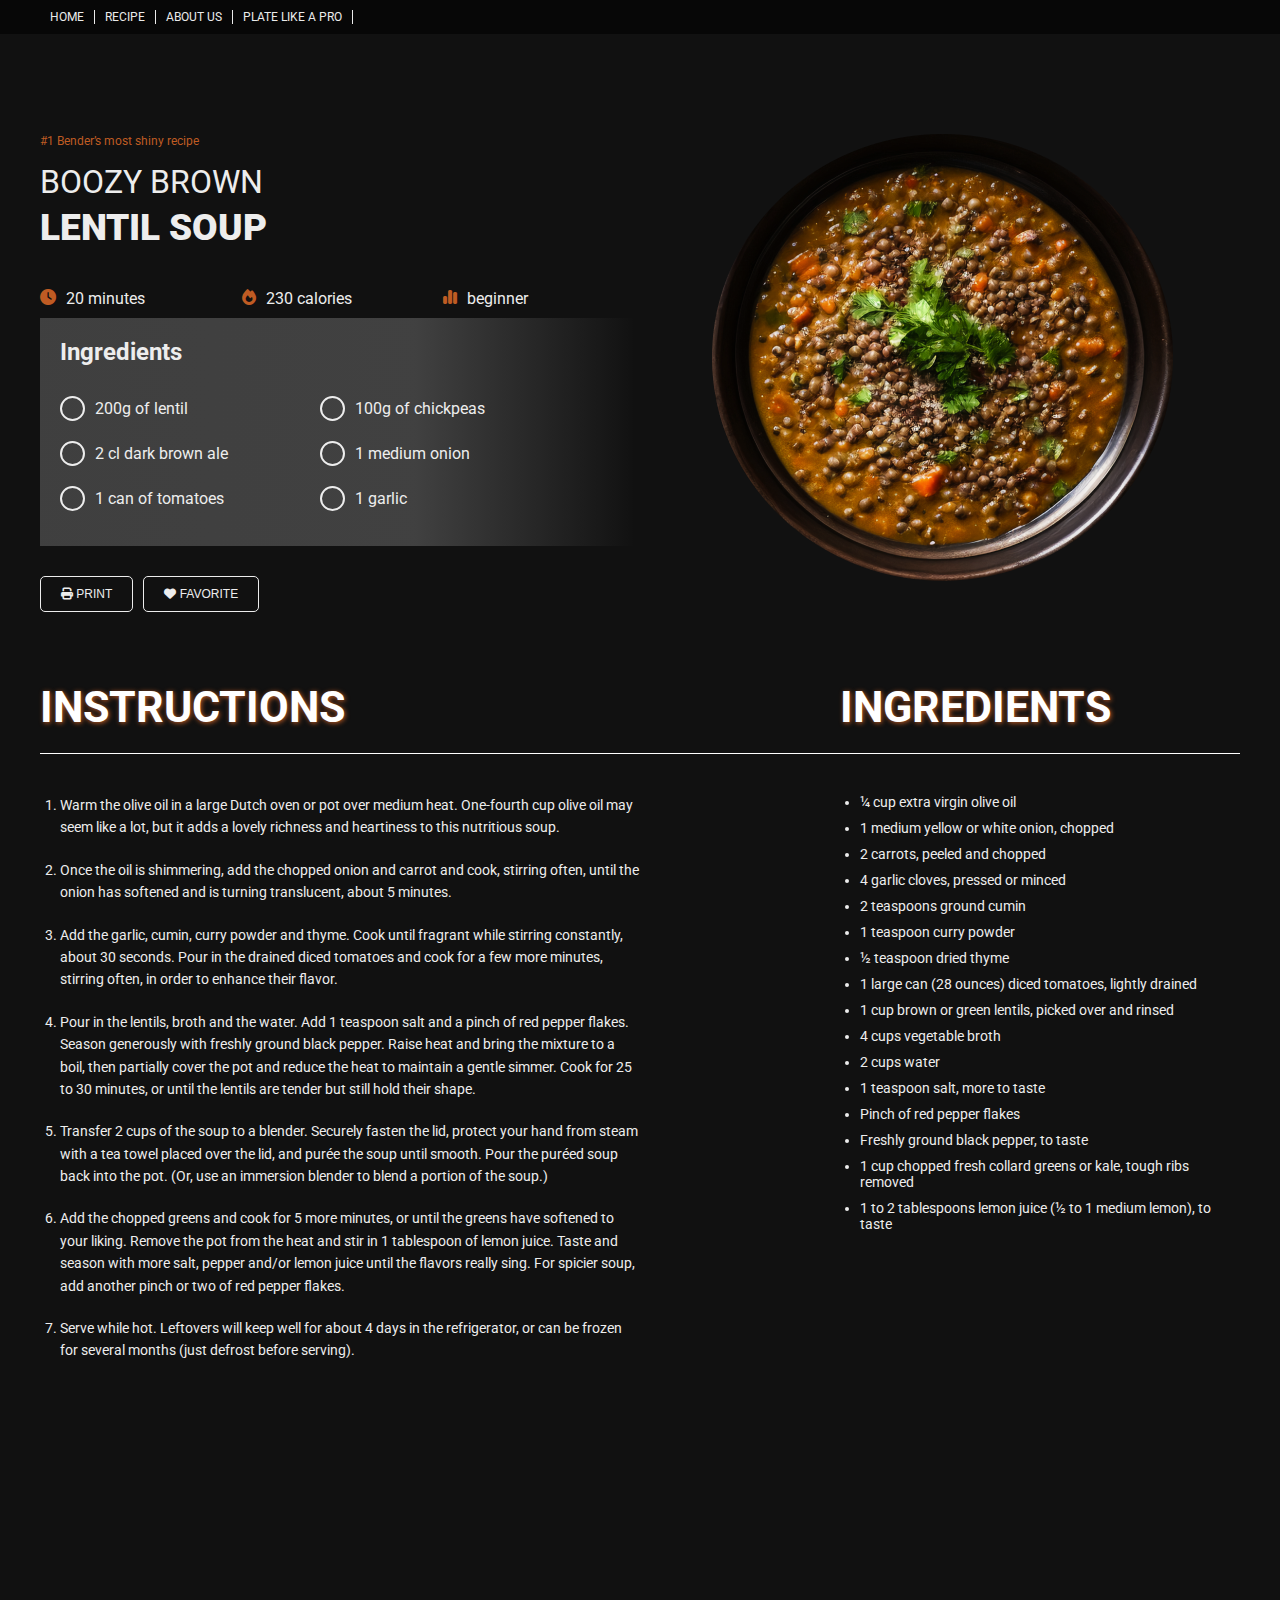
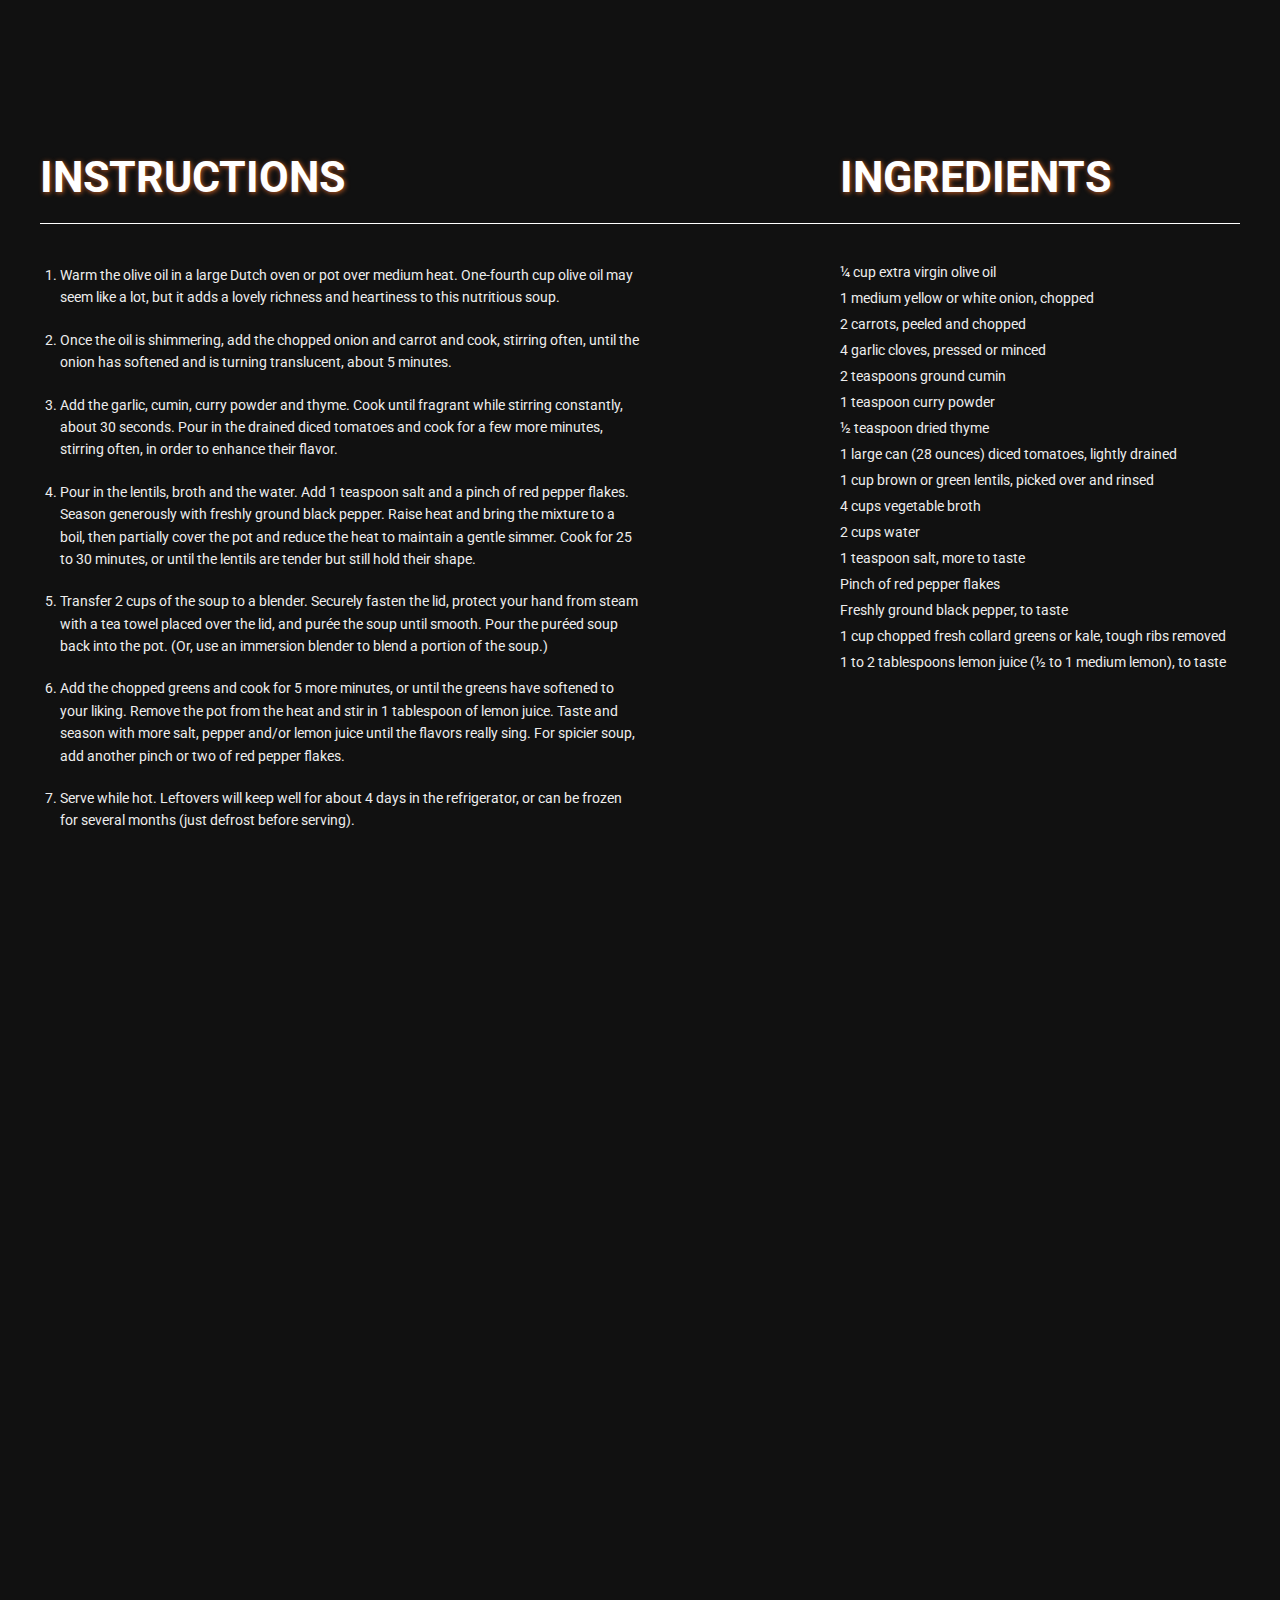
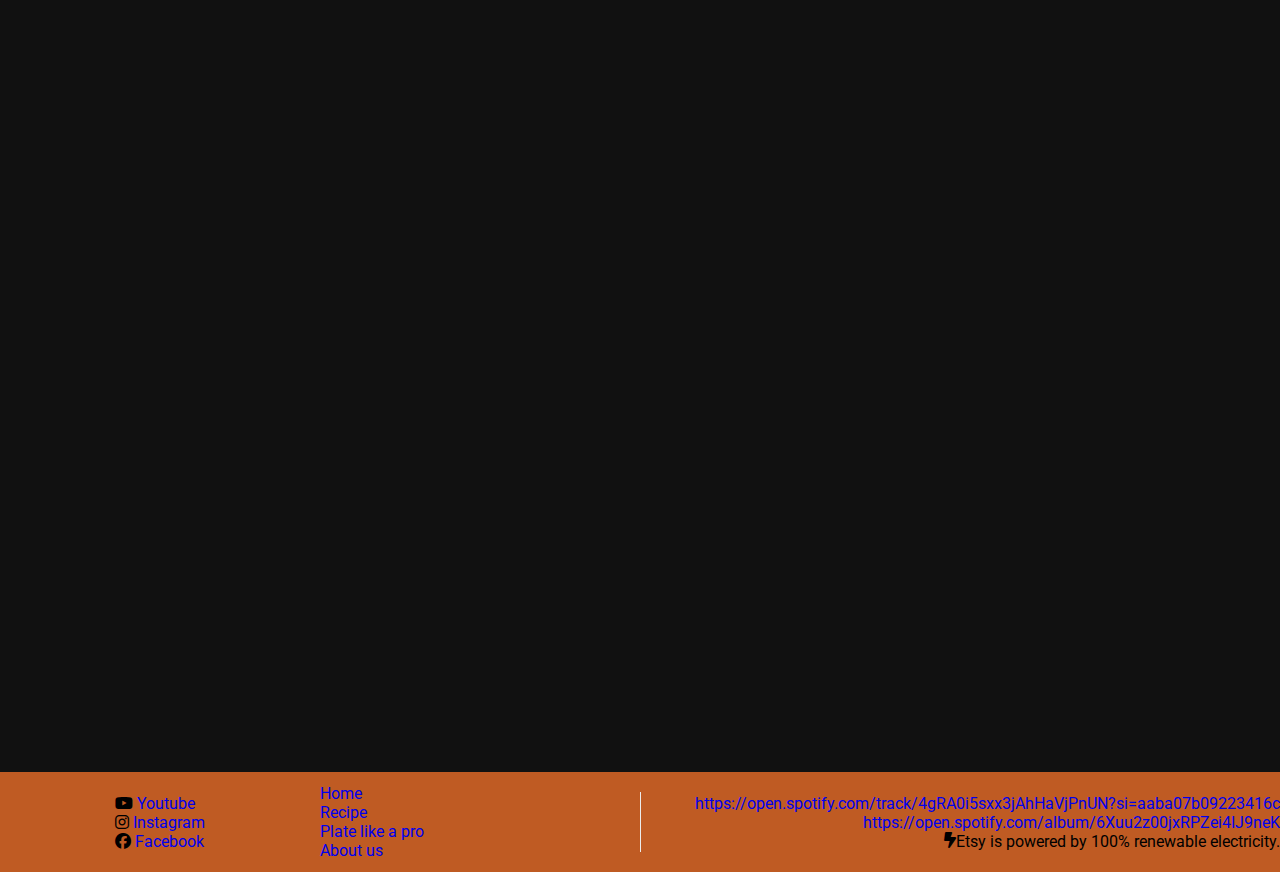
<file: page2.html>
<!DOCTYPE html>
<html lang="en">
<head>
  <link rel="stylesheet" href="css/style.css">
  <link rel="stylesheet" href="https://cdnjs.cloudflare.com/ajax/libs/font-awesome/6.6.0/css/all.min.css">
  <meta charset="UTF-8">
  <meta name="viewport" content="width=device-width, initial-scale=1.0">
  <title>Recipe Webpage</title>
</head>
<body>
  <div class="container">

    <nav class="navigation">
      <div class="menu-container">
        <ul>
          <li>
            <a href="index.html">Home</a>
          </li>
          <li>
            <a href="#">Recipe</a>
          </li>
          <li>
            <a href="#">About us</a>
          </li>
          <li>
            <a href="page3.html">Plate like a pro</a>
          </li>
        </ul>
      </div>
    </nav>

    

    <section class="recipe_details">
      <div class="recipe_details_left">
        <div class="recipe-hero-text">
          <p class="recipe-hero-text-smallest color-primary">#1 Bender’s most shiny recipe</p>
          <p class="recipe-hero-text-medium">Boozy brown</p>
          <p class="recipe-hero-text-large">Lentil soup</p>
        </div>
        
        <!-- div element to contain 3 info, checkboxes and 2 buttons -->
        <div class="recipe_details_ingredient_block">

          <!-- Part I -->
          <!-- div element .recipe_details_ingredient_block_info_three + .recipe_details_ingredient_block_info_three_item*3 with i+p as children -->
          <div class="recipe_details_ingredient_block_info_three">
            <div class="recipe_details_ingredient_block_info_three_item">
                <i class="fas fa-clock"></i>
                <p>20 minutes</p>
            </div>
            <div class="recipe_details_ingredient_block_info_three_item">
                <i class="fas fa-fire"></i>
                <p>230 calories</p>
            </div>
            <div class="recipe_details_ingredient_block_info_three_item">
                <i class="fas fa-chart-simple"></i>
                <p>beginner</p>
            </div>
          </div>
       
          <div class="recipe_details_ingredients">
            <!-- Part II -->
            <!-- header (h4) + div element (.recipe_details_ingredient_block_checkboxes) & input fields-->
            <h4>Ingredients</h4>
                <div class="recipe_details_ingredient_block_checkboxes">
                 <label>  <input type="checkbox"> 200g of lentil  </label>
                 <label>  <input type="checkbox"> 100g of chickpeas  </label>
                <label>  <input type="checkbox"> 2 cl dark brown ale  </label>
                <label>  <input type="checkbox"> 1 medium onion  </label>
                    <label>  <input type="checkbox"> 1 can of tomatoes  </label>
                    <label>  <input type="checkbox"> 1 garlic  </label>
                </div>
          </div>

          <!-- Part III -->
          <!-- div element .recipe_details_ingredient_block_buttons with 2 buttons and i + a as children -->
          <div class="recipe_details_ingredient_block_buttons">
            <button class="button">
                <i class="fas fa-print"></i>
                <a href="#" class="button-text"> Print</a>
            </button>
            <button class="button">
                <i class="fas fa-heart"></i>
                <a href="#" class="button-text"> Favorite</a>
            </button>
          </div>

        </div>
      </div>

      <!-- right side contains image -->
      <div class="recipe_details_right">
        <div class="recipe_details_right_image">
          <img src="images/boozeLentil.png" alt="">
        </div>
      </div>
    </section>

    <!-- div element .recipe_instruction_one with .filler_block as child :: just to take up space for future ul>li -->
    <section class="recipe_instruction_one">
      <div class="filler_block_top">
        <div class="filler_container">
          <h3 class="filler_block_left"> Instructions</h3>
          <h3 class="filler_block_right"> Ingredients</h3>
        </div>
      <div class="filler_content">
        <div class="filler_content_left">
          <ol>
            <li>Warm the olive oil in a large Dutch oven or pot over medium heat. One-fourth cup olive oil may seem like a lot, but it adds a lovely richness and heartiness to this nutritious soup.</li>
            <li>Once the oil is shimmering, add the chopped onion and carrot and cook, stirring often, until the onion has softened and is turning translucent, about 5 minutes.</li>
            <li>Add the garlic, cumin, curry powder and thyme. Cook until fragrant while stirring constantly, about 30 seconds. Pour in the drained diced tomatoes and cook for a few more minutes, stirring often, in order to enhance their flavor.</li>
            <li>Pour in the lentils, broth and the water. Add 1 teaspoon salt and a pinch of red pepper flakes. Season generously with freshly ground black pepper. Raise heat and bring the mixture to a boil, then partially cover the pot and reduce the heat to maintain a gentle simmer. Cook for 25 to 30 minutes, or until the lentils are tender but still hold their shape.</li>
            <li>Transfer 2 cups of the soup to a blender. Securely fasten the lid, protect your hand from steam with a tea towel placed over the lid, and purée the soup until smooth. Pour the puréed soup back into the pot. (Or, use an immersion blender to blend a portion of the soup.)</li>
            <li>Add the chopped greens and cook for 5 more minutes, or until the greens have softened to your liking. Remove the pot from the heat and stir in 1 tablespoon of lemon juice. Taste and season with more salt, pepper and/or lemon juice until the flavors really sing. For spicier soup, add another pinch or two of red pepper flakes.</li>
            <li>Serve while hot. Leftovers will keep well for about 4 days in the refrigerator, or can be frozen for several months (just defrost before serving).</li>
          </ol>
        </div>
        <div  class="filler_content_right">
          <ul>
            <li>¼ cup extra virgin olive oil</li>
            <li>1 medium yellow or white onion, chopped</li>
            <li>2 carrots, peeled and chopped</li>
            <li>4 garlic cloves, pressed or minced</li>
            <li>2 teaspoons ground cumin</li>
            <li>1 teaspoon curry powder</li>
            <li>½ teaspoon dried thyme</li>
            <li>1 large can (28 ounces) diced tomatoes, lightly drained</li>
            <li>1 cup brown or green lentils, picked over and rinsed</li>
            <li>4 cups vegetable broth</li>
            <li>2 cups water</li>
            <li>1 teaspoon salt, more to taste</li>
            <li>Pinch of red pepper flakes</li>
            <li>Freshly ground black pepper, to taste</li>
            <li>1 cup chopped fresh collard greens or kale, tough ribs removed</li>
            <li>1 to 2 tablespoons lemon juice (½ to 1 medium lemon), to taste</li>
          </ul>
        </div>
      </div>
    </section>

    <section class="recipe_instruction_one">
      <div class="filler_block">
        <div class="filler_container">
          <h3 class="filler_block_left"> Instructions</h3>
          <h3 class="filler_block_right"> Ingredients</h3>
        </div>
      <div class="filler_content">
        <div class="filler_content_left">
          <ol>
            <li>Warm the olive oil in a large Dutch oven or pot over medium heat. One-fourth cup olive oil may seem like a lot, but it adds a lovely richness and heartiness to this nutritious soup.</li>
            <li>Once the oil is shimmering, add the chopped onion and carrot and cook, stirring often, until the onion has softened and is turning translucent, about 5 minutes.</li>
            <li>Add the garlic, cumin, curry powder and thyme. Cook until fragrant while stirring constantly, about 30 seconds. Pour in the drained diced tomatoes and cook for a few more minutes, stirring often, in order to enhance their flavor.</li>
            <li>Pour in the lentils, broth and the water. Add 1 teaspoon salt and a pinch of red pepper flakes. Season generously with freshly ground black pepper. Raise heat and bring the mixture to a boil, then partially cover the pot and reduce the heat to maintain a gentle simmer. Cook for 25 to 30 minutes, or until the lentils are tender but still hold their shape.</li>
            <li>Transfer 2 cups of the soup to a blender. Securely fasten the lid, protect your hand from steam with a tea towel placed over the lid, and purée the soup until smooth. Pour the puréed soup back into the pot. (Or, use an immersion blender to blend a portion of the soup.)</li>
            <li>Add the chopped greens and cook for 5 more minutes, or until the greens have softened to your liking. Remove the pot from the heat and stir in 1 tablespoon of lemon juice. Taste and season with more salt, pepper and/or lemon juice until the flavors really sing. For spicier soup, add another pinch or two of red pepper flakes.</li>
            <li>Serve while hot. Leftovers will keep well for about 4 days in the refrigerator, or can be frozen for several months (just defrost before serving).</li>
          </ol>
        </div>
        <div  class="filler_content_bottom_right">
          <ul>
            <li>¼ cup extra virgin olive oil</li>
            <li>1 medium yellow or white onion, chopped</li>
            <li>2 carrots, peeled and chopped</li>
            <li>4 garlic cloves, pressed or minced</li>
            <li>2 teaspoons ground cumin</li>
            <li>1 teaspoon curry powder</li>
            <li>½ teaspoon dried thyme</li>
            <li>1 large can (28 ounces) diced tomatoes, lightly drained</li>
            <li>1 cup brown or green lentils, picked over and rinsed</li>
            <li>4 cups vegetable broth</li>
            <li>2 cups water</li>
            <li>1 teaspoon salt, more to taste</li>
            <li>Pinch of red pepper flakes</li>
            <li>Freshly ground black pepper, to taste</li>
            <li>1 cup chopped fresh collard greens or kale, tough ribs removed</li>
            <li>1 to 2 tablespoons lemon juice (½ to 1 medium lemon), to taste</li>
          </ul>
        </div>
      </div>
    </section>

    <footer>
      <div class="footer_box">
        <div class="footer_box_left">
          <ul>
            <li>
                <link rel="stylesheet" href=""><i class="fa-brands fa-youtube"></i>
                <a href="https://youtube.com">Youtube</a>
            </li>
            <li>
                <link rel="stylesheet" href=""><i class="fa-brands fa-instagram"></i>
                <a href="https://instagram.com">Instagram</a>
            </li>
            <li>
                <link rel="stylesheet" href=""><i class="fa-brands fa-facebook"></i>
                <a href="https://facebook.com">Facebook</a>
            </li>
        </ul>
        </div>
        <div class="footer_box_middle">
            <ul>
                <li>
                    <a href="index.html"> Home </a>
                </li>
                <li>
                    <a href="page2.html"> Recipe </a>
                </li>
                <li>
                  <a href="page3.html">Plate like a pro</a>
                </li>
                <li>
                    <a href="#"> About us </a>
                </li>
              </ul>  
        </div>
        <div class="footer_box_right">
            <a href="https://open.spotify.com/track/4gRA0i5sxx3jAhHaVjPnUN?si=aaba07b09223416c"> https://open.spotify.com/track/4gRA0i5sxx3jAhHaVjPnUN?si=aaba07b09223416c</a>
            <a href="https://open.spotify.com/album/6Xuu2z00jxRPZei4IJ9neK">https://open.spotify.com/album/6Xuu2z00jxRPZei4IJ9neK</a>
            <div class="footer_box_right_bottom">
                <i class="fa-solid fa-bolt-lightning"></i>
                <p>Etsy is powered by 100% renewable electricity.</p>
            </div>
        </div>
    </div>
    </footer>

  </div>
</body>
</html>
</file>
<file: css/style.css>
@import url('https://fonts.googleapis.com/css2?family=Roboto:ital,wght@0,100;0,300;0,400;0,500;0,700;0,900;1,100;1,300;1,400;1,500;1,700;1,900&display=swap');
@import url('https://fonts.googleapis.com/css2?family=Comic+Neue:ital,wght@0,300;0,400;0,700;1,300;1,400;1,700&family=Roboto:ital,wght@0,100;0,300;0,400;0,500;0,700;0,900;1,100;1,300;1,400;1,500;1,700;1,900&display=swap');
@import url('https://fonts.googleapis.com/css2?family=Roboto+Condensed:ital,wght@0,100..900;1,100..900&display=swap');


:root {
    /*Dimensions*/
    --width-full: 100%;
    --width-12col: 1200px;

    /*Grid Settings*/
    --grid-gap: 10px;
    --padding-default: 20px;

    /*Colors*/
    --background-color-navigation: #00000088;
    --background-color-light: #ededed;
    --background-color-dark-bg: #111111;
    --primary-color: #bf5b23;
    --color-white: #ffffff;
    --color-dark: #373737;
    --color-light: #ebebeb;

    /*color swatch category*/
    --category-seafood: #3E30e2;
    --category-chicken: #249c8e;
    --category-meats: #d09189;
    --category-veg: #298f3f;
    --category-desserts: #9374eb;
    --category-misc: #9a951e;
    --category-pasta: #bf5b23;

}


/*reset CSS */
*{
    margin: 0;
    padding: 0;
    box-sizing: border-box;

    /* outline:  1px solid red; */
}

.category-seafood{
    color: var(--category-seafood)
}

body{
    /* background-color: #dddddd; */
    background-color: var(--background-color-dark-bg);
    font-family: "Roboto", sans-serif;
    /*font-family: "Comic Neue", sans-serif;*/
}

.container{
    background-color: var(--background-color-dark-bg);
   /* background: rgb(79,69,244);
background: linear-gradient(180deg, rgba(79,69,244,1) 0%, rgba(0,226,255,1) 100%);*/
    height: auto;
    width: var(--width-full);
}

.navigation{
    background-color: #00000088;
    position: relative;
    z-index: 1;
    padding: 33px auto 33px auto;
}

.menu-container{
    width: var(--width-12col);
    margin: 0 auto 0 auto;
    font-size: 12px;
}

.menu-container ul{
    display: flex;
    font-size: 12px;
    color:var(--color-light);
}

.menu-container ul li{
    list-style-type: none;
    margin: 10px 0 10px 0;
}

.menu-container ul li a{
    color:var(--color-light);
    text-decoration:none;
    text-transform: uppercase;
    border-right: 1px solid var(--color-light);
    padding:0 10px 0 10px;
}

.menu-container ul li a:hover{
    color:var(--primary-color);
}


.menu-container ul li :last-child a{
    border-right:none;
}

.hero{
    margin-top: -35px;
    width: var(--width-full);
    background-image: url('https://picsum.photos/1200/600');
    background-position: center center;
    background-repeat: no-repeat;
    background-size: cover;
    height: 600px;
    color: var(--color-light);
   
}

.hero-container{
    display: grid;
    grid-template-columns: repeat(12, 1fr);
    grid-template-rows: auto auto auto;
    gap: var(--grid-gap);
    height: 100%;
    width: var(--width-12col);
    margin: 0 auto 0 auto;
}

.hero-text{
    grid-column: 1 / span 4;
    margin-top:0px;
    grid-row: 1;
    color: var(--background-color-light);
    padding-top: 100px;
}

.hero-text-small-header{
    font-size: 12px;
}

.hero-text-medium-header{
    font-size: 32px;
    text-transform: uppercase;
    margin-top: 15px;
}

.hero-text-big-header{
    font-size: 37px;
    text-transform: uppercase;
    font-weight: 900;
    margin-top:5px;
    margin-bottom:15px
}

.hero-text-bold{
    font-weight: 900px;
}

.hero-search{
    grid-column: 2 / span 3;
    grid-row: 2;
    margin-top: 60px;
}

.hero-search i{
    position: absolute;
    padding: 10px;
    min-width: 40px;
}




.search-box{
    background-color: transparent;
    padding: 10px 40px 10px 30px;
    border: var(--color-light) 1px solid;
    border-radius: 5px;     
    outline: none;
    color: var(--color-light);
}

.search-box::placeholder{
    color: var(--color-light);
}


.todays_recipe{
    height: fit-content;
    width:var(--width-full);
    display: grid;
    grid-template-columns: 1fr;
    grid-template-rows: 130px auto;
    gap: var(--grid-gap);
}

.todays_recipes_content_block_image img {
    height: 200px;
    width: var(--width-full);
    background-size: cover;
    background-position:center;
    border-top-left-radius: 5px;
    border-top-right-radius: 5px;


}

.todays_recipes_headline{
    height: 60x;
    color: var(--color-white);
    border-bottom: 1px solid var(--color-white);
    font-size: 37px;
    font-weight: 700;
    text-transform: uppercase;
    display: flex;
    justify-content: flex-start;
    align-items: center;
    padding: 0 0 20px 0 ;
    width: var(--width-12col);
    margin:70px auto 0;
    z-index: 1;
    position:relative;
    text-shadow: 1px 1px 5px var(--primary-color);
}

.todays_recipes_content{
    display: grid;
    grid-template-columns: repeat(4, 1fr);
    gap: var(--grid-gap);
    height: fit-content;
    margin: 28px auto 0 auto;
    box-sizing: border-box;
    width: var(--width-12col);
}

.todays_recipes_content_block {
    background-color: var(--background-color-light);
    position: relative;
    border-radius: 5px;
    display: flex;
    flex-direction: column;
}
.todays_recipes_content_block_text_top h5{
    font-size: 22px;
    font-weight: 700;
    text-transform: uppercase;
    margin: 0   0   10px 0  ;
}

.todays_recipes_content_block_text_top p{
    font-size: 16;
    font-family: 'Roboto Condensed', sans-serif;
}

.todays_recipes_content_block_text {
    padding: 20px;
    display: flex;
    flex-direction: column;
    justify-content: space-between;
    flex: 1;
    color: var(--color-dark);
}

.todays_recipes_content_block_bottom_area{
    display: flex;
    justify-content: space-between;
    margin: 20px 0 0 0 ;
    /* border-left: 1px solid var(--category-seafood); */
}

.todays_recipes_content_block_bottom_area_left{
    display: flex;
    flex-direction: column;
    justify-content: space-between;
    padding: 0 0 0 10px;
}

.todays_recipes_content_block_bottom_area_left p{
    font-size: 14px;
    text-transform: uppercase;
    font-weight: 400;
}


.todays_recipes_content_block_bottom_area_right button{
    background-color: var(--color-dark);
    border: 1px solid var(--background-color-light);
    border-radius: 5px;
    font-size: 12px;
    font-weight: 700;
    padding:8px 16px;
    cursor: pointer;
}

.todays_recipes_content_block_bottom_area_right button a{
    color: var(--color-light);
    text-transform: uppercase;
    text-decoration: none;
    font-size: 12px;
}

p[data-category="seafood"] {
    color: var(--category-seafood);
}

div[data-category="seafood"] {
    border-left: 1px solid var(--category-seafood);
}

#cat-test::after{
    content: attr(data-category)
}

p[data-category="chicken"] {
    color: var(--category-chicken);
}

div[data-category="chicken"] {
    border-left:1px solid var(--category-chicken);
}

p[data-category="dessert"] {
    color: var(--category-desserts);
}

div[data-category="dessert"] {
    border-left: 1px solid var(--category-desserts);
}

p[data-category="beef"] {
    color: var(--category-meats);
}

div[data-category="beef"] {
    border-left: 1px solid var(--category-meats);
}

.categories_headline{
    height: 60x;
    color: var(--color-white);
    border-bottom: 1px solid var(--color-white);
    font-size: 37px;
    font-weight: 700;
    text-transform: uppercase;
    display: flex;
    justify-content: flex-start;
    align-items: center;
    padding: 0 0 20px 0 ;
    width: var(--width-12col);
    margin:70px auto 0
    
}

.categories_content{
    background-color: var(--background-color-light);
    display: flex;
    flex-direction: row;
    justify-content: space-around;
    margin: 28px auto 0 auto;
    width: var(--width-12col);
    height: 90px;
    align-items: center;
    border-radius: 5px;
}

.categories_content_block_text p{
    color: var(--background-color-light);
}


#vegetarian{
    color: var(--category-veg);
}

#seafood{
    color: var(--category-seafood);
}

#chicken{
    color:var(--category-chicken)
}

#pastas{
    color: var(--category-pasta);
}

#beef{
    color: var(--category-meats);
}

#dessert{
    color:var(--category-desserts)
}

#snacks{
    color: var(--category-misc);
}

.categories_content_block_top{
    justify-content: center;
    display: flex;
    font-size: 37px;
}

.image_polygon{

    width: var(--width-12col);
    display: flex;
    justify-content: flex-end;
    
}





.content_image{
    margin-top: 168px;
    background-image: url("../images/plating.png");
    clip-path: polygon(0 0, 100% 10%, 100% 100%, 0% 100%);
    background-repeat: no-repeat;
    background-position: center center;
    background-size: cover;
    display: flex;
    justify-content: center;
    height: 600px;
}

.content_image_box{
    background-color: var(--color-white);
    width: 350px;
    height: 200px;
    margin-top: 100px;
    border-radius: 5px;
    padding: 25px;
}

.content_image_box_top{
    font-size: 16px;
    font-weight: 900;
    padding-bottom: 10px;
}

.content_image_box_middle{
    font-size: 22px;
text-transform: uppercase;
color: var(--primary-color);
padding-bottom: 10px;
/* padding-bottom: 14px;
padding-left: 30px; */
}

.content_image_box_bottom{
    font-size: 16px;
    width: 280px;

/*     padding-left: 30px; */
}

.content_headline{
    height: 60x;
    color: var(--color-white);
    border-bottom: 1px solid var(--color-white);
    font-size: 37px;
    font-weight: 700;
    text-transform: uppercase;
    display: flex;
    justify-content: flex-start;
    align-items: center;
    padding: 0 0 20px 0 ;
    width: var(--width-12col);
    margin:70px auto 0
}

.content_area {
    display: flex;
    justify-content: center;
    align-items: center;
    flex-direction: column;
}

.content_area_content{
    margin-top: 28px;
    display: flex;
    justify-content: space-between;
    width: var(--width-12col);
    flex-wrap: wrap;
}
/* .content_area_button {
    width: fit-content;
    padding: 10px 58px 10px 58px;
} */

.content_area_content_box {
    display: flex;
    width: 360px;
    height: 220px;
    flex-direction: column;
}

.content_area_content_top_left{
    background-color: var(--background-color-light);
    width:50%;
    display: flex;
    justify-content: center;
    align-items: center;
}

.content_area_content_middle_right{
    background-color: var(--background-color-light);
    width:50%;
    display: flex;
    justify-content: center;
    align-items: center;
}

.content_area_content_bottom_left{
    background-color: var(--background-color-light);
    width:50%;
    display: flex;
    justify-content: center;
    align-items: center;
}

.content_area_content_top_right{
    background-color: var(--background-color-light);
    width:50%;
}

.content_area_content_top_right img{
    width:100%;
    height: 100%;
}

.content_area_content_middle_left{
    background-color: var(--background-color-light);
    width:50%;
}

.content_area_content_middle_right{
    background-color: var(--background-color-light);
    width:50%;
}

.content_area_content_middle_left img{
    width:100%;
    height: 100%;
}

.content_area_content_bottom_left{
    background-color: var(--background-color-light);
    width:50%;
}

.content_area_content_bottom_right{
    background-color: var(--background-color-light);
    width:50%;
}

.content_area_content_bottom_right img{
    width:100%;
    height: 100%;
}

.content_area_box_top{
    border-left:3px solid var(--primary-color);
    font-size: 16px;
    font-weight: 900;
    padding-left: 10px;
}

.content_area_box_middle{
    padding-top: 11px;
    font-size: 22px;
    text-transform: uppercase;
    color: var(--primary-color);
    padding-bottom: 14px;
}

.content_area_box_bottom{
    width: 280px;
    height:125px;
}

.content_area_button{
    margin-top: 45px;
    background-color: var(--color-dark);
    color: var(--color-white);
    border-radius: 5px;
    width: fit-content;
    padding: 10px 58px 10px 58px;
}

.footer_box{
    display: grid;
    grid-template-columns: 25% 25% 50%;
    margin-top: 220px;
    background-color:var(--primary-color);
    width: var(--width-full);
    height: 100px;
}

.footer_box_left{
    display: flex;
    gap: 20px;
    align-items: center;
    justify-content: center;
}

.footer_box_left a{
    text-decoration: none;
}

.footer_box_left ul{
    list-style-type:  none;
}

.icon_text{
    display: flex;
    align-items: center;
    gap: 10px;
}

.footer_box_middle{
    display: flex;
    align-items: center;
}

.footer_box_middle a{
    text-decoration: none;
}

.footer_box_middle ul{
    list-style-type:  none;
}

.footer_box_right{
    border-left: 1px solid var(--color-light);
    display: flex;
    flex-direction: column;
    justify-content: center;
    text-align: right;
    height: 60px;
    margin-top: 20px;
}

.footer_box_right a{
    text-decoration: none;
}

.footer_box_right_bottom{
    display: flex;
    justify-content: flex-end;
}


/* Recipe_page */
.color-primary {
    color:var(--primary-color);
  }
  
  .recipe_details {
    display:grid;
    grid-template-columns: repeat(12, 1fr);
    grid-template-rows: auto;
    gap:var(--grid-gap);
    width:var(--width-12col);
    margin: 0 auto;
    padding:100px 0 0 0;
  }
  
  .recipe_details_left {
    grid-column: 1 / span 6;
  }
  
  
  .recipe-hero-container {/* child to follow to 12 column */
    display:grid;
    grid-template-columns: repeat(12, 1fr);
    grid-template-rows: auto auto auto;
    width:var(--width-12col);
    gap:var(--grid-gap);
    margin: 0 auto;
  } 
  
  .recipe-hero-text {
    grid-column: 1 / span 4;
    margin-top:0px;
    grid-row: 1;
    color: var(--background-color-light);
  }
  
  .recipe-hero-text-smallest {
    font-size: 12px;
  }
  
  .recipe-hero-text-medium {
    font-size: 32px;
    text-transform: uppercase;
    margin-top:15px;
  }
  
  .recipe-hero-text-large {
    font-size: 37px;
    text-transform: uppercase;
    font-weight: 900;
    margin-top:5px;
    margin-bottom:15px
  }
  
  
  /* START HERE */
  /* PART I - Three icon+info */
  .recipe_details_ingredient_block_info_three{
    display: grid;
    grid-template-columns: repeat(3, 1fr);
    gap: var(--grid-gap);
    margin: 30px 0 0 0;
    color: var(--background-color-light);
  }

  .recipe_details_ingredient_block_info_three_item{
    display: flex;
    padding: 10px 0;
  }

  .recipe_details_ingredient_block_info_three_item i{
    color: var(--primary-color);
    margin: 0 10px 0 0;
  }
  /* Part I End */
  
  
  
  /* PART II - input field ingredients start */
  .recipe_details_ingredients{
    margin: 0   0   30px 0;
    color: var(--background-color-light);
    background: rgb(217,217,217);
background: linear-gradient(90deg, rgba(217,217,217,0.23) 0%, rgba(217,217,217,0.24) 63%, rgba(217,217,217,0) 100%);
    padding: 20px 20px 5px 20px;
  }

  .recipe_details_ingredients h4{
    font-size: 24px;
    margin: 0 0 20px 0;
  }

.recipe_details_ingredient_block_checkboxes{
    display: flex;
    flex-wrap: wrap;
    margin: 20px 0;
}

.recipe_details_ingredients label{
    display: flex;
    align-items: center;
    width: 45%;
    margin: 10px 10px 10px 0;
    font-size: 16px;
}

.recipe_details_ingredients input[type="checkbox"]{
    appearance: none;
    width: 25px;
    height: 25px;
    border: 2px solid var(--background-color-light);
    border-radius: 50%;
    cursor: pointer;
    position: relative;
    margin: 0 10px 0 0;
}

.recipe_details_ingredients input[type="checkbox"]:checked{
    background-color: var(--primary-color);
    border: none;
}

.recipe_details_ingredients input[type="checkbox"]:checked::after{
    content:'';
    display: block;
    width: 5px;
    height: 10px;
    border: solid var(--background-color-light);
    border-width: 0 2px 2px 0;
    position: absolute;
    left: 50%;
    top: 45%;
    transform: translate(-50%, -50%) rotate(45deg);
}
/* input field ingredients end - PART II end */
  
  
  
  /* PART III - buttons after input fields */
  .recipe_details_ingredient_block_buttons{
    display: flex;
    margin: 30px 0 0 0;
  }

  .recipe_details_ingredient_block_buttons button {
    background-color: transparent;
    color: var(--background-color-light);
    border: 1px solid var(--background-color-light);
    padding: 10px 20px;
    border-radius: 5px;
    margin: 0 10px 0 0;
    font-size: 12px;
    text-transform: uppercase;
  }

  .recipe_details_ingredient_block_buttons button a{
    color: var(--background-color-light);
    text-decoration: none;
  }

  .recipe_details_ingredient_block_buttons button:hover i {
    color: var(--primary-color);
}
  /* PART III END */
  
  
  
  /* Right side top */
  .recipe_details_right {
    grid-column: 7 / span 6;
    height: fit-content;
    display: flex;
    justify-content: center;
    align-items: center;
  }
  
  .recipe_details_right_image {
   
    height: 100%;
    background-repeat: no-repeat;
    background-size: cover;
    background-position: center center;
  } 
  
  .recipe_details_right_image img {
    width:100%;
    height: 100%;
    max-width: fit-content;
    max-height: 500px;
  
  }
  
  /* filler to fake rest of page */
  
  .filler_block{
    height: 2000px;
    width: 100%;
  }

  .filler_block_top{
    height: 1000px;
    width: 100%;
  }

  .filler_container {
    height: 60x;
    color: var(--color-white);
    border-bottom: 1px solid var(--color-white);
    font-size: 37px;
    font-weight: 700;
    text-transform: uppercase;
    align-items: center;
    padding: 0 0 20px 0 ;
    width: var(--width-12col);
    margin:70px auto 0;
    text-shadow: 1px 1px 5px var(--primary-color);
    display: grid;
    grid-template-columns: repeat(12, 1fr);
   }

.filler_block_left{
    grid-column: 1 / span 6;
}

.filler_block_right{
    grid-column: 9 / span 6;
}

.filler_content{
    display: grid;
    grid-template-columns: repeat(12, 1fr);
    color: var(--background-color-light);
    width: var(--width-12col);
    margin: 0 auto;
    font-size: 14px;
}

.filler_content_left{
    grid-column: 1 / span 6;
    margin-top: 40px;
    line-height: 1.6;
}

.filler_content_left li{
    padding-bottom: 20px;
}

.filler_content_right{
    grid-column: 9 / span 6;
    margin-top: 40px;
}

.filler_content_right li{
    padding-bottom: 10px;
}

.filler_content_right ul{
    padding-left: 20px;
}


.filler_content_left ol{
    padding-left: 20px;
}

.filler_content_bottom_right{
    grid-column: 9 / span 6;
    margin-top: 40px;
    
}

.filler_content_bottom_right ul {
    list-style: none;
  }

  .filler_content_bottom_right li{
    padding-bottom: 10px;
}



.plating_image {
    margin-top: -100px;
    position: relative;
    z-index: 0;
    /* display: grid;
    grid-template-columns: var(--width-12col);
    margin: -100px auto 0 auto ; */
    display: flex;
    justify-content: center;
}

.button-link {
    margin-top: 45px;
    background-color: var(--color-dark);
    color: var(--color-white);
    border-radius: 5px;
    width: fit-content;
    padding: 10px 58px 10px 58px;
    text-decoration: none;
    transition: background-color 0.3s;
}

.button-link:hover {
    background-color: var(--primary-color)
}

.instructions_content{
    display: grid;
    width: var(--width-12col);
    color: var(--color-light);
    margin: 0 auto;
}

.instructions_content_left{
    display: grid;
    grid-column:  1 / span 7;
}

.instructions_content_left ol{
    margin-left: 15px;
}

.plating_box{
    background-color: var(--background-color-light);
    position: relative;
    border-radius: 5px;
    display: flex;
    flex-direction: column;
    margin-bottom: 20px;
}

.instructions_content_right{
    grid-column:  8 / span 4;
}

.interested {
    background-color: var(--color-dark);
    color: white;
    padding-bottom: 20px ;
    width: var(--width-12col);
    margin: 0 auto;
    border-radius: 5px;  
  }

  .interested_content {
    display: grid;
    grid-template-columns: repeat(2, 1fr); 
    gap: 20px; 
    margin: 40px auto 0 auto; 
    width: var(--width-12col);
  }

  .interested_content div {
    background-color: var(--color-light);
    padding: 15px; 
    text-align: center;
    border-radius: 5px; 
    font-size: 16px; 
    font-weight: bold;
    transition: background-color 0.3s;
    margin: auto 10px auto 10px;
  }

  .interested_content a {
    text-decoration: none; 
    color: var(--color-dark);
  }

  .user_headline{
    margin: 20px auto 20px auto;
    border-bottom: solid 1px var(--color-light);
  }

  .plating_image img{
    width: var(--width-12col);
  }

  @media (max-width: 600px){

    :root {
        --width-12col: 100%;
    }

.todays_recipe{
    width: auto;
}

    .todays_recipes_content {
        grid-template-columns: repeat(1, 1fr);
        width: auto;
    }
    .todays_recipes_content_block{
        width: auto;
    }

.categories div{
    width: auto;
}

.content_area div{
    width: auto;
}

.content_area_content{
    flex-direction: column;
    flex-wrap: wrap;
}

.content_headline{
    margin-left: 0;
}

.content_area_content div{
    margin-left: 5px;
}

.content_area_box_top{
    margin-top: 5px;
}

.content_area_content_top_left {
    margin-bottom: 15px;
    border-radius: 5px;
}
.content_area_content_middle_right{
    margin-bottom: 15px;
    border-radius: 5px;

}
.content_area_content_bottom_left{
    margin-bottom: 15px;
    border-radius: 5px;

}

.button-link{
    margin-left: 5px;
    margin-bottom: 5px;
}

.footer{
    width: auto;
}
/* .categories_content{
    width: auto;
} */

.content_area img{
    display: none;
}

.footer_box{
    grid-template-columns: 50% 50%;
}

.footer_box_middle{
    border-left: solid 1px var(--color-light);
    padding-left: 50%;
}
.footer_box_right{
display: none;
}
.recipe_details{
    width: auto;
}

.instructions_content_left{
    margin-left: 5px;
}

.filler_block{
    margin-top: 250px;
    height: 1000px;
}

/* .filler_block_left{
    grid-template-columns: auto / span auto;
}
.filler_block_right{
    grid-template-columns: 7 / span auto;
} */

/* .filler_container{
    size-adjust: ;
} */
  }
</file>
